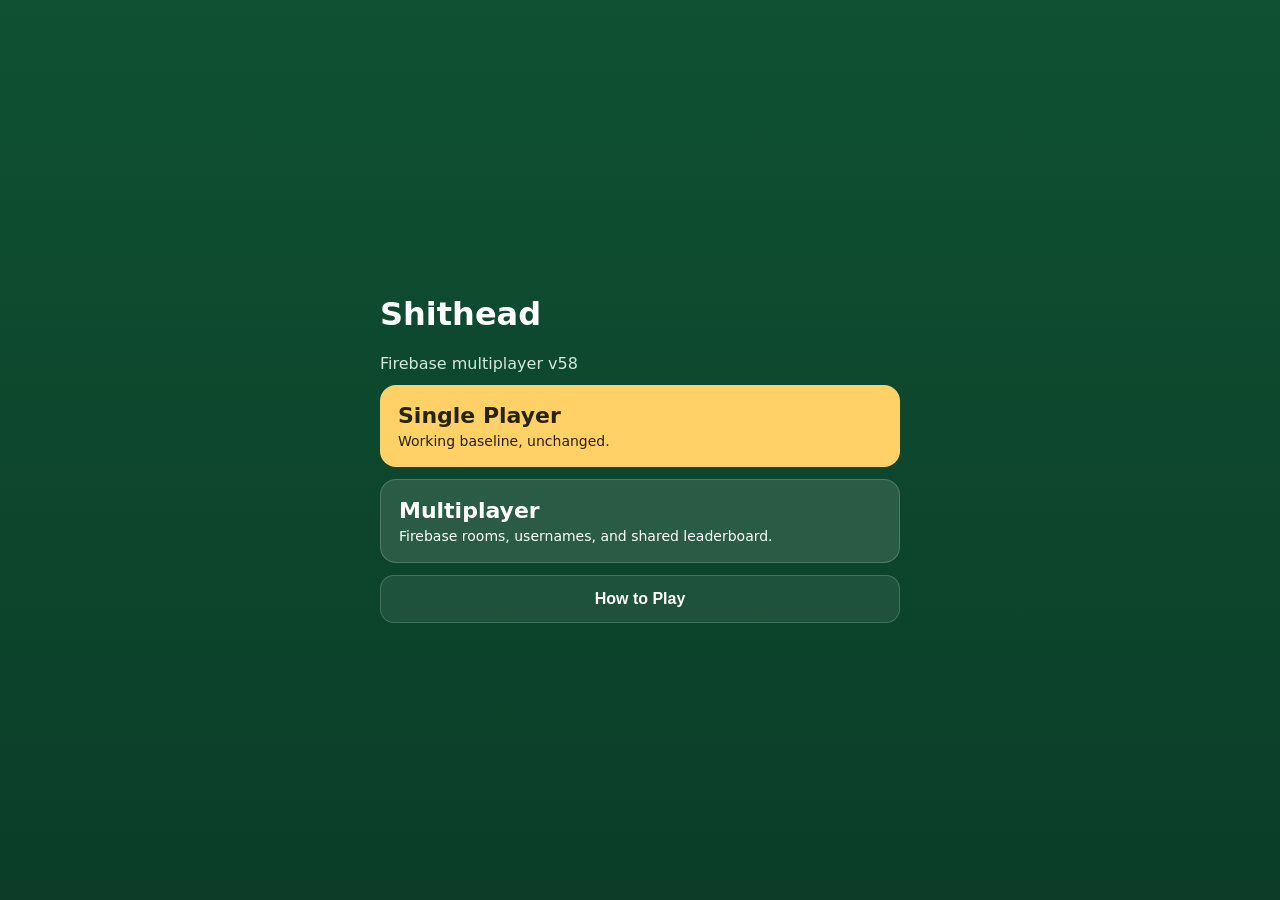
<file: index.html>
<!doctype html>
<html lang="en">
<head>
<meta charset="utf-8"><meta name="viewport" content="width=device-width, initial-scale=1, viewport-fit=cover">
<title>Shithead</title>
<style>
body{margin:0;min-height:100vh;display:flex;align-items:center;justify-content:center;background:linear-gradient(#0f5132,#0b3d28);color:white;font-family:system-ui,-apple-system,Segoe UI,Roboto,sans-serif;padding:20px}
.wrap{width:min(92vw,520px)}a{display:block;text-decoration:none;padding:18px;border-radius:16px;margin:12px 0;font-weight:800;font-size:22px}.single{background:#ffd166;color:#29220d}.multi{background:rgba(255,255,255,.12);color:white;border:1px solid rgba(255,255,255,.18)}p{font-size:14px;font-weight:400;margin:5px 0 0}

/* v52: iPhone notch / Dynamic Island / Home indicator safe areas */
html{
  background:#0f5132;
}
body{
  padding-top:env(safe-area-inset-top, 0px) !important;
  padding-bottom:env(safe-area-inset-bottom, 0px) !important;
  padding-left:env(safe-area-inset-left, 0px) !important;
  padding-right:env(safe-area-inset-right, 0px) !important;
  min-height:100dvh !important;
}
.wrap{
  padding-top:max(8px, env(safe-area-inset-top, 0px)) !important;
  padding-bottom:max(12px, env(safe-area-inset-bottom, 0px)) !important;
}
@media(max-width:650px){
  .wrap{
    padding-top:max(8px, env(safe-area-inset-top, 0px)) !important;
    padding-bottom:max(12px, env(safe-area-inset-bottom, 0px)) !important;
    padding-left:max(6px, env(safe-area-inset-left, 0px)) !important;
    padding-right:max(6px, env(safe-area-inset-right, 0px)) !important;
  }
}
/* Keep temporary overlays below the Dynamic Island too */
.chatToast{
  top:max(14px, calc(env(safe-area-inset-top, 0px) + 8px)) !important;
}
.blindReveal{
  padding-top:env(safe-area-inset-top, 0px) !important;
  padding-bottom:env(safe-area-inset-bottom, 0px) !important;
}
.modalBack{
  padding-top:max(22px, calc(env(safe-area-inset-top, 0px) + 12px)) !important;
  padding-bottom:max(22px, calc(env(safe-area-inset-bottom, 0px) + 12px)) !important;
}


.helpBtn{
  display:block;
  width:100%;
  border:1px solid rgba(255,255,255,.18);
  background:rgba(255,255,255,.08);
  color:#fff;
  padding:14px;
  border-radius:14px;
  font-weight:900;
  font-size:16px;
  cursor:pointer;
  margin-top:12px;
}
.modalBack{
  position:fixed;
  inset:0;
  background:rgba(0,0,0,.72);
  display:none;
  align-items:flex-start;
  justify-content:center;
  padding:22px 12px;
  overflow:auto;
  z-index:10000;
}
.modalBack.open{display:flex}
.modal{
  width:100%;
  max-width:640px;
  background:#123f2d;
  border:1px solid rgba(255,255,255,.18);
  border-radius:16px;
  padding:16px;
  color:#fff;
}
.modal h2{margin-top:0}
.modal p,.modal li{line-height:1.45}
.modal .closeBtn{
  float:right;
  border:0;
  border-radius:9px;
  padding:8px 10px;
  font-weight:900;
  cursor:pointer;
}

/* v58 home polish */
@media(max-width:650px){
  body{background:linear-gradient(180deg,#07512f,#043d25)}
  .shell{
    padding-top:calc(env(safe-area-inset-top,0px) + 16px);
    padding-left:14px;
    padding-right:14px;
    padding-bottom:calc(env(safe-area-inset-bottom,0px) + 24px);
  }
  .brand{font-size:42px;letter-spacing:-1.6px;margin-top:8px}
  .subtitle{max-width:310px;line-height:1.35}
  .modeGrid{gap:10px}
  .modeCard{border-radius:18px;padding:17px 16px}
  .howCard{border-radius:18px}
}

</style>
<link rel="manifest" href="manifest.webmanifest?v=29">
<link rel="icon" type="image/png" href="favicon.png?v=29">
<link rel="apple-touch-icon" sizes="180x180" href="apple-touch-icon.png?v=29">
<meta name="apple-mobile-web-app-capable" content="yes">
<meta name="apple-mobile-web-app-status-bar-style" content="black-translucent">
<meta name="apple-mobile-web-app-title" content="Shithead">
</head>
<body><div class="wrap"><h1>Shithead</h1><div style="color:#d7e6de">Firebase multiplayer v58</div>
<a class="single" href="single.html?v=58">Single Player<p>Working baseline, unchanged.</p></a>
<a class="multi" href="multiplayer.html?v=58">Multiplayer<p>Firebase rooms, usernames, and shared leaderboard.</p></a>
<button id="mainHelpBtn" class="helpBtn" type="button">How to Play</button>
</div>
<div id="mainHelpModal" class="modalBack">
  <div class="modal">
    <button id="mainHelpClose" class="closeBtn" type="button">Close</button>
    <h2>How to Play Shithead</h2>
    <p>Each player starts with <strong>3 face-down cards, 3 face-up cards, and 3 cards in hand</strong>. Before the game begins, you may swap cards between your hand and your face-up cards so you can save useful cards for later.</p>

    <h3>The goal</h3>
    <p>Get rid of every card you have. Players leave the game as they finish, and play continues until only one person is left. <strong>Try not to be the Shithead: the last player still holding cards.</strong></p>

    <h3>Basic play</h3>
    <p>On a normal turn, you build upward: play a card that is <strong>the same rank as or higher than</strong> the effective card on top of the pile. For example, on a 6 you may normally play a 6, 7, 8, 9, 10, J, Q, K, or A. You may play multiple cards of the same rank together. If you have no legal play, you must pick up the pile.</p>

    <h3>Card rules</h3>
    <ul>
      <li><strong>3, 5, 6, 9, J, Q, K, A:</strong> normal cards. They follow the usual same-rank-or-higher rule.</li>
      <li><strong>2:</strong> resets the pile. It can be played as a magic card and the next player may start again from any rank.</li>
      <li><strong>4:</strong> transparent. Ignore the 4 when deciding what must be played next; the card underneath it still controls play. If a 4 is played on a special card, it repeats that underlying effect.</li>
      <li><strong>7:</strong> changes the direction of the count for the next play: the next player must play <strong>7 or lower</strong> instead of counting upward. A 10 cannot be played on a 7.</li>
      <li><strong>8:</strong> skips the next player. Playing multiple 8s skips one player for each 8.</li>
      <li><strong>10:</strong> clears the entire pile. The player who clears it gets another turn.</li>
      <li><strong>Joker:</strong> reverses the direction of play. Like a 4, it is transparent when determining the numerical requirement for the next card.</li>
    </ul>

    <h3>Four of a kind</h3>
    <p>If four cards of the same rank appear consecutively in the pile, the pile is cleared and the player who completes the four-of-a-kind plays again. Transparent 4s do not break a run of another rank.</p>

    <h3>Your cards</h3>
    <p>While cards remain in the draw pile, you draw back up to <strong>3 cards in your hand</strong> after your turn. Once the draw pile is empty, keep playing from your hand until it is gone. Then play your <strong>face-up cards</strong>. Once those are gone, you must <strong>blind-flip your face-down cards one at a time</strong>. If a blind-flipped card cannot legally be played, you pick up the pile.</p>

    <h3>Winning and losing</h3>
    <p>Getting rid of your final card takes you out of the game. Everyone else keeps playing. The game ends only when one player remains, and that player is the <strong>Shithead</strong>.</p>

    <h3>Walkthrough mode</h3>
    <p>Turn Walkthrough on if you want the game to highlight cards that are currently legal to play. It will never reveal your face-down cards.</p>
  </div>
</div>

<script>
window.addEventListener('DOMContentLoaded',()=>{
  const modal=document.getElementById('mainHelpModal');
  document.getElementById('mainHelpBtn')?.addEventListener('click',()=>modal?.classList.add('open'));
  document.getElementById('mainHelpClose')?.addEventListener('click',()=>modal?.classList.remove('open'));
  modal?.addEventListener('click',e=>{if(e.target===modal)modal.classList.remove('open')});
});
</script>

<script>
if ('serviceWorker' in navigator) {
  window.addEventListener('load', async () => {
    try {
      const reg = await navigator.serviceWorker.register('./service-worker.js?v=58');
      reg.update();
    } catch (e) {
      console.warn('Service worker update failed', e);
    }
  });
}
</script>

</body></html>
</file>
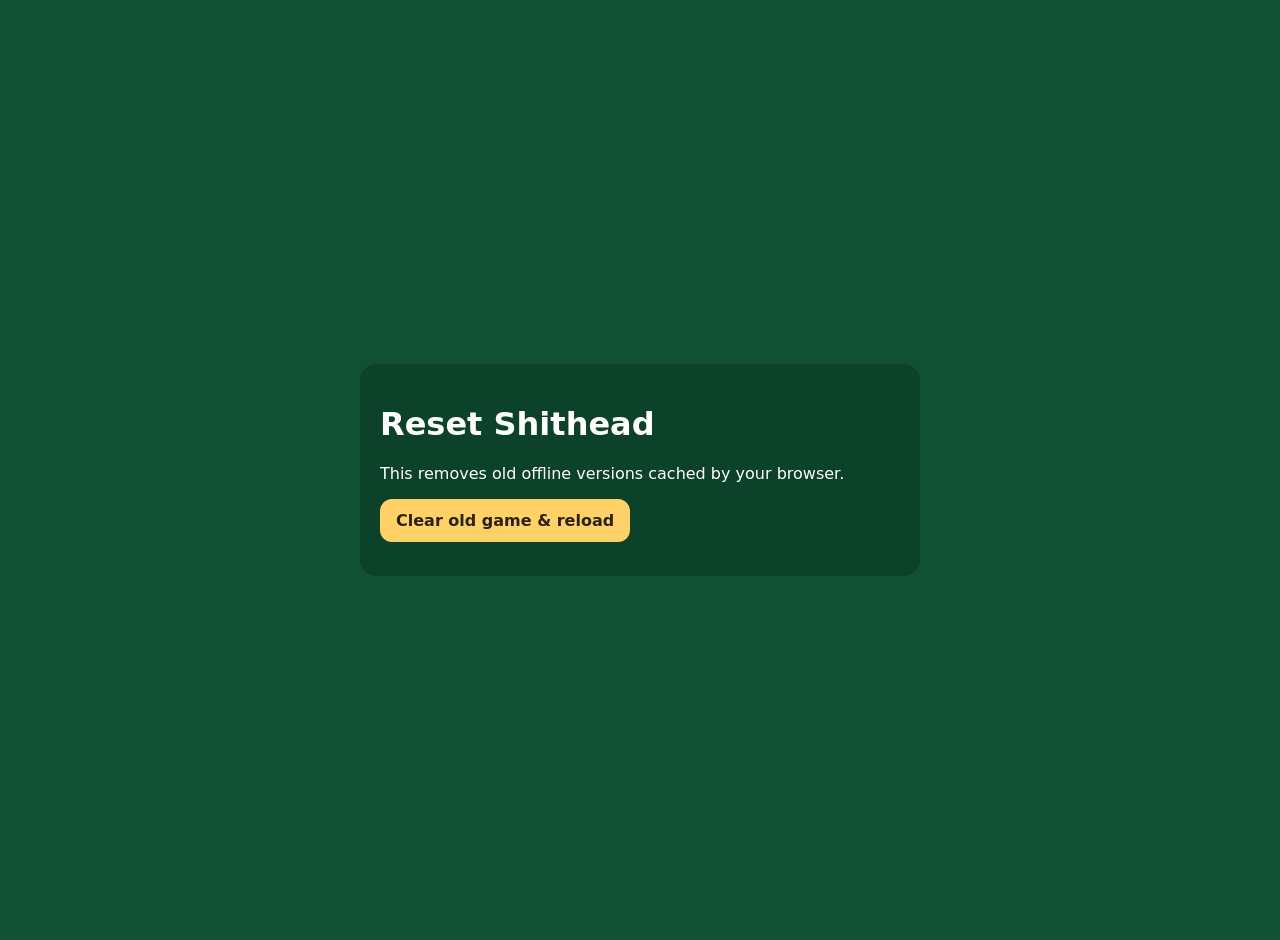
<file: reset.html>
<!doctype html>
<html lang="en">
<head>
<meta charset="utf-8">
<meta name="viewport" content="width=device-width, initial-scale=1">
<title>Reset Shithead</title>
<style>
body{font-family:system-ui,-apple-system,Segoe UI,Roboto,sans-serif;background:#0f5132;color:white;min-height:100vh;display:flex;align-items:center;justify-content:center;margin:0;padding:20px}
.box{max-width:520px;width:100%;background:rgba(0,0,0,.18);padding:20px;border-radius:16px}
button{font:inherit;font-weight:800;border:0;border-radius:12px;padding:12px 16px;background:#ffd166;color:#29220d}
#status{margin-top:14px;color:#d7e6de}
</style>
</head>
<body>
<div class="box">
<h1>Reset Shithead</h1>
<p>This removes old offline versions cached by your browser.</p>
<button id="resetBtn">Clear old game & reload</button>
<div id="status"></div>
</div>
<script>
document.getElementById('resetBtn').addEventListener('click', async () => {
  const status=document.getElementById('status');
  status.textContent='Clearing old service workers and caches…';
  try{
    if('serviceWorker' in navigator){
      const regs=await navigator.serviceWorker.getRegistrations();
      await Promise.all(regs.map(r=>r.unregister()));
    }
    if('caches' in window){
      const keys=await caches.keys();
      await Promise.all(keys.map(k=>caches.delete(k)));
    }
    status.textContent='Cleared. Reloading clean game…';
    setTimeout(()=>location.href='./single.html?clean=21&ts='+Date.now(),500);
  }catch(e){
    status.textContent='Reset error: '+e.message;
  }
});
</script>
</body>
</html>
</file>
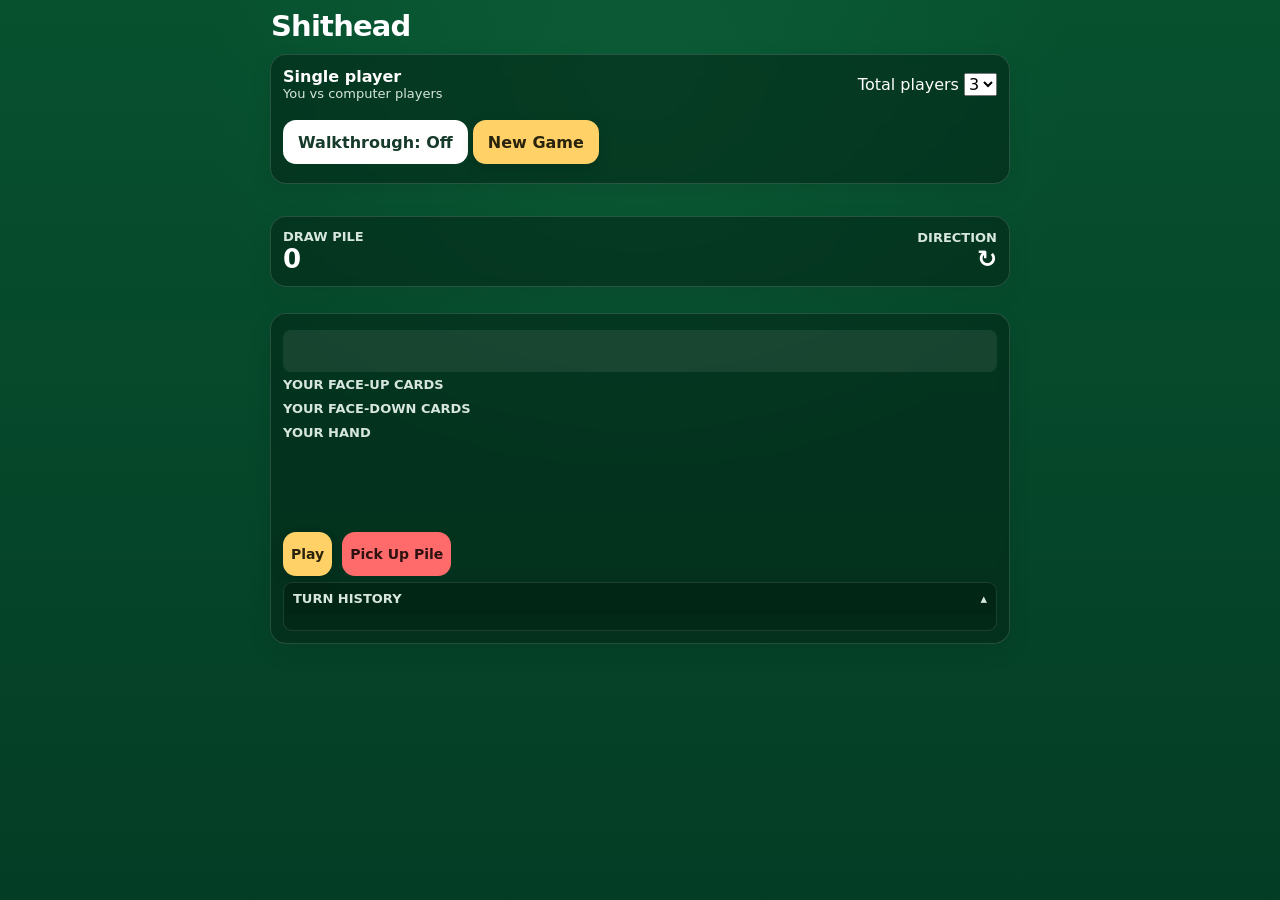
<file: single.html>
<!doctype html>
<html lang="en">
<head>
<meta charset="utf-8" />
<meta name="viewport" content="width=device-width, initial-scale=1, viewport-fit=cover" />
<title>Shithead</title>
<style>
:root{--bg:#0f5132;--panel:#0b3d28;--card:#fff;--ink:#111;--muted:#d7e6de;--accent:#ffd166;--danger:#ff6b6b}
*{box-sizing:border-box}
body{margin:0;font-family:system-ui,-apple-system,Segoe UI,Roboto,Helvetica,Arial,sans-serif;background:linear-gradient(#0f5132,#0b3d28);color:white;min-height:100vh}
button,select{font:inherit}.wrap{max-width:720px;margin:0 auto;padding:14px 12px 28px}
h1{margin:2px 0 8px;font-size:28px}.panel{background:rgba(0,0,0,.18);border:1px solid rgba(255,255,255,.12);border-radius:16px;padding:12px;margin:10px 0}
.row{display:flex;gap:10px;align-items:center;flex-wrap:wrap}.between{justify-content:space-between}.small{font-size:13px;color:var(--muted)}
.status{min-height:42px;font-weight:700}.players{display:grid;grid-template-columns:1fr 1fr;gap:8px}.player{background:rgba(255,255,255,.08);border-radius:12px;padding:8px}
.active{outline:2px solid var(--accent)}.finished{opacity:.5}.cards{display:flex;gap:6px;flex-wrap:wrap;align-items:flex-end}
.card{width:56px;height:78px;background:var(--card);color:var(--ink);border-radius:8px;border:2px solid #ddd;display:flex;flex-direction:column;justify-content:space-between;padding:5px;font-weight:800;box-shadow:0 2px 5px rgba(0,0,0,.25);user-select:none}
.card.red{color:#c62828}.card.back{background:repeating-linear-gradient(45deg,#1d3557,#1d3557 6px,#457b9d 6px,#457b9d 12px);border-color:#d8e2ef;color:transparent}
.card.selectable{cursor:pointer}.card.selected{transform:translateY(-9px);outline:3px solid var(--accent)}.rank{font-size:20px;line-height:1}.suit{font-size:22px;align-self:flex-end}
.pileCard{width:72px;height:100px}.center{display:flex;justify-content:center;align-items:center;text-align:center}.pileArea{display:grid;grid-template-columns:1fr auto 1fr;align-items:center;gap:12px}
.btn{border:0;border-radius:12px;padding:12px 14px;font-weight:800;background:white;color:#173b2a;cursor:pointer}.btn.primary{background:var(--accent);color:#29220d}.btn.danger{background:var(--danger);color:#2e1111}.btn:disabled{opacity:.4;cursor:not-allowed}
.setupGrid{display:grid;grid-template-columns:1fr;gap:10px}.faceSection{display:grid;grid-template-columns:1fr;gap:6px}.label{font-size:13px;font-weight:700;color:var(--muted)}.hidden{display:none!important}.toast{font-size:14px;color:#fff2c2}
@media(min-width:520px){.players{grid-template-columns:repeat(3,1fr)}.card{width:62px;height:86px}}

.card.joker{
  background:linear-gradient(145deg,#fff8d8,#ffffff);
  color:#6a1b9a;
  border:3px solid #ffd166;
  box-shadow:inset 0 0 0 2px #6a1b9a,0 2px 6px rgba(0,0,0,.25);
}
.card.joker .rank{
  font-size:14px;
  line-height:1;
  font-weight:1000;
  letter-spacing:-.5px;
}
.card.joker .suit{
  font-size:27px;
  line-height:1;
  align-self:center;
}
@media(max-width:650px){
  #opponents .card.joker{border-width:2px}
  #opponents .card.joker .rank{font-size:7px}
  #opponents .card.joker .suit{font-size:11px}
}

/* v37 compact single-player layout */
#opponents{
  display:flex !important;
  flex-direction:column;
  gap:3px !important;
}
#opponents .player{
  display:grid !important;
  grid-template-columns:minmax(78px,1fr) auto auto minmax(74px,auto);
  align-items:center;
  gap:5px;
  padding:4px 6px !important;
  min-height:36px;
}
#opponents .cards{gap:1px !important;flex-wrap:nowrap !important;justify-content:flex-end}
#opponents .card{width:19px !important;height:27px !important;padding:1px !important;border-width:1px !important}
#opponents .rank,#opponents .suit{font-size:8px !important}
#yourFace,#yourDown{gap:3px !important;flex-wrap:nowrap !important;margin:3px 0 6px !important}
#yourFace .card,#yourDown .card{width:31px !important;height:43px !important;padding:2px !important}
#yourFace .rank,#yourDown .rank{font-size:10px !important}
#yourFace .suit,#yourDown .suit{font-size:11px !important}
#yourHand{
  margin:4px 0 8px !important;
  padding:5px 8px 8px 2px !important;
  display:flex !important;
  flex-wrap:nowrap !important;
  overflow-x:auto !important;
  min-height:80px;
  align-items:flex-end;
}
#yourHand .card{
  width:52px !important;
  height:72px !important;
  flex:0 0 auto !important;
  margin-left:-18px !important;
  position:relative;
}
#yourHand .card:first-child{margin-left:0 !important}
#yourHand .card.selected{transform:translateY(-7px);z-index:30}
#yourHand .rank{font-size:15px !important}
#yourHand .suit{font-size:17px !important}
@media(max-width:650px){
  .wrap{padding:6px !important}
  h1{font-size:19px;margin:2px 0 4px}
  .panel{padding:7px !important;margin:5px 0 !important}
}

.difficultyBox{margin:8px 0}
.difficultyChoices{display:grid;grid-template-columns:repeat(3,1fr);gap:6px;margin-top:5px}
.diffBtn{border:1px solid rgba(255,255,255,.18);background:rgba(255,255,255,.08);color:#fff;border-radius:9px;padding:8px 5px;font-weight:900;cursor:pointer}
.diffBtn.active{background:#ffd166;color:#29220d;border-color:#ffd166}
.diffHelp{font-size:10px;color:var(--muted);margin-top:5px;line-height:1.3}

/* v39: single-player board matches multiplayer visual hierarchy */
#game{
  display:flex !important;
  flex-direction:column !important;
  gap:6px !important;
}
#opponents{
  order:1;
  display:flex !important;
  flex-direction:column !important;
  gap:3px !important;
}
#opponents .player{
  display:grid !important;
  grid-template-columns:minmax(78px,1fr) auto auto minmax(74px,auto) !important;
  align-items:center !important;
  gap:5px !important;
  padding:4px 6px !important;
  min-height:36px !important;
  border-radius:8px !important;
}
#opponents .player.active{
  border-color:#ffd166 !important;
  background:rgba(255,209,102,.12) !important;
}
#opponents .name{font-size:12px !important;font-weight:900 !important}
#opponents .small{font-size:9px !important}
#opponents .cards{
  gap:1px !important;
  flex-wrap:nowrap !important;
  justify-content:flex-end !important;
}
#opponents .card{
  width:19px !important;height:27px !important;
  min-width:19px !important;
  padding:1px !important;border-width:1px !important;
}
#opponents .rank,#opponents .suit{font-size:8px !important}

.pile{
  order:2 !important;
  padding:6px 9px !important;
  min-height:72px !important;
  border-radius:10px !important;
}
#topCard .card{
  width:46px !important;height:64px !important;
  min-width:46px !important;padding:3px !important;
}
#topCard .rank{font-size:15px !important}
#topCard .suit{font-size:16px !important}

#status{
  padding:6px 8px !important;
  background:rgba(255,255,255,.08) !important;
  border-radius:8px !important;
  font-size:12px !important;
  margin:0 0 5px !important;
}

#yourFace,#yourDown{
  display:flex !important;
  gap:3px !important;
  flex-wrap:nowrap !important;
  margin:3px 0 6px !important;
}
#yourFace .card,#yourDown .card{
  width:31px !important;height:43px !important;
  min-width:31px !important;
  padding:2px !important;border-radius:5px !important;
}
#yourFace .rank,#yourDown .rank{font-size:10px !important}
#yourFace .suit,#yourDown .suit{font-size:11px !important}

#yourHand{
  display:flex !important;
  flex-wrap:nowrap !important;
  overflow-x:auto !important;
  overflow-y:visible !important;
  align-items:flex-end !important;
  min-height:80px !important;
  margin:4px 0 8px !important;
  padding:5px 8px 8px 2px !important;
}
#yourHand .card{
  width:52px !important;height:72px !important;
  min-width:52px !important;
  flex:0 0 auto !important;
  margin-left:-18px !important;
  position:relative !important;
  z-index:1;
}
#yourHand .card:first-child{margin-left:0 !important}
#yourHand .card.selected{transform:translateY(-7px) !important;z-index:30 !important}
#yourHand .rank{font-size:15px !important}
#yourHand .suit{font-size:17px !important}

#playBtn,#pickupBtn{
  padding:9px 8px !important;
  font-size:14px !important;
}
@media(max-width:650px){
  .wrap{padding:6px !important}
  h1{font-size:19px !important;margin:2px 0 4px !important}
  .panel{padding:7px !important;margin:5px 0 !important}
}


.card.playableHint{
  outline:3px solid #7CFC98 !important;
  box-shadow:0 0 0 2px rgba(124,252,152,.25),0 2px 6px rgba(0,0,0,.2) !important;
}
.walkHintText{font-size:10px;color:#dfffe7;margin-top:4px}

/* v41 Joker: recognizable playing-card face */
.card.joker{
  background:#fff !important;
  color:#6a1b9a !important;
  border:2px solid #6a1b9a !important;
  position:relative;
  overflow:hidden;
}
.card.joker .rank{
  font-size:10px !important;
  font-weight:1000 !important;
  letter-spacing:-.4px;
  align-self:flex-start;
}
.card.joker .suit{
  font-size:0 !important;
  align-self:center !important;
}
.card.joker .suit::after{
  content:'🤡';
  font-size:28px;
  line-height:1;
  display:block;
  filter:saturate(1.15);
}
#yourHand .card.joker .rank{font-size:10px !important}
#yourHand .card.joker .suit::after{font-size:31px}
#yourFace .card.joker .rank,
#yourDown .card.joker .rank{font-size:7px !important}
#yourFace .card.joker .suit::after,
#yourDown .card.joker .suit::after{font-size:17px}
#opponents .card.joker .rank{font-size:5px !important}
#opponents .card.joker .suit::after{font-size:10px}
#topCard .card.joker .rank{font-size:9px !important}
#topCard .card.joker .suit::after{font-size:28px}


.walkStatus{font-size:10px;color:#dfffe7;margin-top:4px}
.historyBox{margin-top:6px;background:rgba(0,0,0,.14);border:1px solid rgba(255,255,255,.10);border-radius:9px;overflow:hidden}
.historyBox > .small:first-child{padding:8px 9px;margin:0!important;background:rgba(0,0,0,.10)}
.historyList{display:none;max-height:130px;overflow:auto;flex-direction:column;gap:4px;padding:8px}
.historyBox.open .historyList{display:flex}
.historyItem{font-size:12px;line-height:1.35;color:#eef6f1}
.historyBox > .small:first-child::after{content:'▾';float:right}
.historyBox.open > .small:first-child::after{content:'▴'}

/* v53: slightly larger opponent cards */
#opponents .card{
  width:25px !important;
  height:35px !important;
  min-width:25px !important;
  padding:2px !important;
  border-radius:4px !important;
}
#opponents .rank{font-size:9px !important}
#opponents .suit{font-size:10px !important}
#opponents .cards{gap:2px !important}

/* v53 Joker: black/white reverse card */
.card.joker{
  background:#fff !important;
  color:#111 !important;
  border:2px solid #111 !important;
  box-shadow:0 2px 5px rgba(0,0,0,.22) !important;
}
.card.joker .rank{
  color:#111 !important;
  font-weight:1000 !important;
  letter-spacing:-.35px !important;
}
.card.joker .suit{
  font-size:0 !important;
  color:#111 !important;
  align-self:center !important;
}
.card.joker .suit::after{
  content:'⇄' !important;
  color:#111 !important;
  font-family:Arial,Helvetica,sans-serif !important;
  font-weight:900 !important;
  font-size:29px !important;
  line-height:1 !important;
  display:block !important;
  transform:rotate(-18deg);
}
#yourHand .card.joker .rank{font-size:10px !important}
#yourHand .card.joker .suit::after{font-size:32px !important}
#yourFace .card.joker .rank{font-size:7px !important}
#yourFace .card.joker .suit::after{font-size:18px !important}
#opponents .card.joker .rank{font-size:6px !important}
#opponents .card.joker .suit::after{font-size:14px !important}
#topCard .card.joker .rank{font-size:9px !important}
#topCard .card.joker .suit::after{font-size:30px !important}


/* v53: identical opponent strip layout in single + multiplayer */
#opponents{
  width:100% !important;
  display:flex !important;
  flex-direction:column !important;
  gap:4px !important;
}
#opponents .player{
  width:100% !important;
  display:grid !important;
  grid-template-columns: minmax(88px,1fr) 58px 88px 118px !important;
  align-items:center !important;
  gap:6px !important;
  min-height:48px !important;
  padding:5px 7px !important;
  border-radius:9px !important;
}
#opponents .name{
  font-size:13px !important;
  font-weight:900 !important;
  white-space:nowrap !important;
  overflow:hidden !important;
  text-overflow:ellipsis !important;
}
#opponents .count{
  font-size:11px !important;
  font-weight:900 !important;
  text-align:center !important;
  white-space:nowrap !important;
}
#opponents .small{
  font-size:10px !important;
  text-align:center !important;
  white-space:nowrap !important;
}
#opponents .cards{
  width:118px !important;
  min-width:118px !important;
  display:flex !important;
  justify-content:flex-end !important;
  align-items:center !important;
  gap:3px !important;
  flex-wrap:nowrap !important;
}
#opponents .card{
  width:32px !important;
  height:44px !important;
  min-width:32px !important;
  padding:2px !important;
  border-width:1px !important;
  border-radius:5px !important;
  margin:0 !important;
}
#opponents .rank{font-size:11px !important}
#opponents .suit{font-size:12px !important}
#opponents .card.joker .rank{font-size:7px !important}
#opponents .card.joker .suit::after{font-size:18px !important}

@media(max-width:430px){
  #opponents .player{
    grid-template-columns:minmax(72px,1fr) 50px 72px 105px !important;
    gap:4px !important;
  }
  #opponents .cards{
    width:105px !important;
    min-width:105px !important;
    gap:2px !important;
  }
  #opponents .card{
    width:29px !important;
    height:40px !important;
    min-width:29px !important;
  }
  #opponents .rank{font-size:10px !important}
  #opponents .suit{font-size:11px !important}
}


/* v53 unified single/multiplayer game board */
.gameShell{
  display:flex;
  flex-direction:column;
  gap:6px;
}
.boardTop{
  display:grid;
  grid-template-columns:1fr auto 1fr;
  align-items:center;
  gap:8px;
  background:rgba(0,0,0,.16);
  border:1px solid rgba(255,255,255,.12);
  border-radius:10px;
  padding:6px 9px;
}
.boardStatLabel{font-size:9px;color:var(--muted);font-weight:800;letter-spacing:.06em}
.boardStatBig{font-size:20px;font-weight:900}
.boardRight{text-align:right}
.boardRight .boardStatBig{color:var(--accent)}
.yourArea{
  background:rgba(0,0,0,.16);
  border:1px solid rgba(255,255,255,.12);
  border-radius:10px;
  padding:6px;
}
.yourTableGrid{
  display:grid;
  grid-template-columns:1fr 1fr;
  gap:5px;
}
.yourZone{
  background:rgba(255,255,255,.04);
  border-radius:7px;
  padding:4px;
}
.zoneHdr{
  font-size:9px;
  font-weight:900;
  color:var(--muted);
  letter-spacing:.05em;
  margin-bottom:3px;
}
.blindReveal{
  position:fixed;
  inset:0;
  z-index:9998;
  display:none;
  align-items:center;
  justify-content:center;
  pointer-events:none;
  background:rgba(0,0,0,.28);
}
.blindReveal.show{display:flex}
.blindRevealCard{
  background:#123f2d;
  border:2px solid #ffd166;
  border-radius:16px;
  padding:16px 20px;
  text-align:center;
  box-shadow:0 10px 30px rgba(0,0,0,.35);
}
.blindRevealTitle{
  font-size:13px;
  font-weight:1000;
  margin-bottom:10px;
  letter-spacing:.04em;
}
.blindReveal .card{
  margin:0 auto;
  width:72px !important;
  height:100px !important;
}
.blindReveal .rank{font-size:21px !important}
.blindReveal .suit{font-size:24px !important}


.difficultyBox{
  display:block !important;
  margin:8px 0 !important;
  padding:8px !important;
  background:rgba(0,0,0,.12);
  border:1px solid rgba(255,255,255,.12);
  border-radius:10px;
}
.difficultyChoices{
  display:grid !important;
  grid-template-columns:repeat(3,1fr) !important;
  gap:6px !important;
  margin-top:6px !important;
}
.diffBtn{
  display:block !important;
  border:1px solid rgba(255,255,255,.25) !important;
  background:rgba(255,255,255,.08) !important;
  color:#fff !important;
  border-radius:9px !important;
  padding:9px 5px !important;
  font-weight:900 !important;
  cursor:pointer !important;
}
.diffBtn.active{
  background:#ffd166 !important;
  color:#29220d !important;
  border-color:#ffd166 !important;
  box-shadow:0 0 0 2px rgba(255,209,102,.22) !important;
}

/* v53: single-player opponents fixed at top, matching multiplayer */
#game{
  display:flex !important;
  flex-direction:column !important;
}
#opponents{
  order:-100 !important;
  margin-top:0 !important;
  margin-bottom:6px !important;
}
#opponents .player{
  position:relative !important;
}
/* keep Computer 1 and Computer 2 stacked in stable seat order */
#opponents .player:nth-child(1){order:1 !important}
#opponents .player:nth-child(2){order:2 !important}


/* v53: iPhone notch / Dynamic Island / Home indicator safe areas */
html{
  background:#0f5132;
}
body{
  padding-top:env(safe-area-inset-top, 0px) !important;
  padding-bottom:env(safe-area-inset-bottom, 0px) !important;
  padding-left:env(safe-area-inset-left, 0px) !important;
  padding-right:env(safe-area-inset-right, 0px) !important;
  min-height:100dvh !important;
}
.wrap{
  padding-top:max(8px, env(safe-area-inset-top, 0px)) !important;
  padding-bottom:max(12px, env(safe-area-inset-bottom, 0px)) !important;
}
@media(max-width:650px){
  .wrap{
    padding-top:max(8px, env(safe-area-inset-top, 0px)) !important;
    padding-bottom:max(12px, env(safe-area-inset-bottom, 0px)) !important;
    padding-left:max(6px, env(safe-area-inset-left, 0px)) !important;
    padding-right:max(6px, env(safe-area-inset-right, 0px)) !important;
  }
}
/* Keep temporary overlays below the Dynamic Island too */
.chatToast{
  top:max(14px, calc(env(safe-area-inset-top, 0px) + 8px)) !important;
}
.blindReveal{
  padding-top:env(safe-area-inset-top, 0px) !important;
  padding-bottom:env(safe-area-inset-bottom, 0px) !important;
}
.modalBack{
  padding-top:max(22px, calc(env(safe-area-inset-top, 0px) + 12px)) !important;
  padding-bottom:max(22px, calc(env(safe-area-inset-bottom, 0px) + 12px)) !important;
}


.homeTitle{color:inherit;text-decoration:none;cursor:pointer;-webkit-tap-highlight-color:transparent}
.homeTitle:visited{color:inherit}
.homeTitle:active{opacity:.75}

/* v58 iPhone-first table UI */
:root{
  --table:#07512f;
  --table-deep:#043d25;
  --glass:rgba(2,34,21,.52);
  --glass-strong:rgba(2,28,17,.72);
  --line:rgba(255,255,255,.14);
}
html{background:var(--table-deep)}
body{
  background:
    radial-gradient(circle at 50% 10%,rgba(28,129,79,.24),transparent 42%),
    linear-gradient(180deg,var(--table),var(--table-deep));
  min-height:100dvh;
}
.wrap{
  width:100%;
  max-width:760px;
  padding:
    calc(env(safe-area-inset-top,0px) + 10px)
    10px
    calc(env(safe-area-inset-bottom,0px) + 18px);
}
h1{
  margin:0 0 10px;
  font-size:29px;
  line-height:1.05;
  letter-spacing:-.8px;
}
.homeTitle{display:inline-block;padding:3px 1px}
.panel{
  background:var(--glass);
  border:1px solid var(--line);
  box-shadow:0 8px 24px rgba(0,0,0,.08);
  backdrop-filter:blur(5px);
  -webkit-backdrop-filter:blur(5px);
}
.btn{
  min-height:44px;
  border-radius:13px;
  padding:11px 15px;
}
.btn.primary{box-shadow:0 5px 14px rgba(0,0,0,.14)}
.card{
  border:1.5px solid #d8d8d8;
  border-radius:10px;
  box-shadow:0 3px 8px rgba(0,0,0,.28);
}
.card.selected{
  transform:translateY(-8px);
  outline:3px solid var(--accent);
  outline-offset:1px;
}
.card.joker{
  background:#fff !important;
  color:#111 !important;
  border:2px solid #111 !important;
  box-shadow:0 3px 8px rgba(0,0,0,.28) !important;
  padding:5px !important;
}
.card.joker .rank{
  width:100%;
  color:#111 !important;
  font-size:12px !important;
  line-height:1 !important;
  font-weight:1000 !important;
  letter-spacing:-.3px !important;
  text-align:left;
}
.card.joker .suit{display:none !important}
.card.joker .reverseMark{
  display:flex;
  flex:1;
  width:100%;
  align-items:center;
  justify-content:center;
  color:#111;
  font-size:31px;
  line-height:1;
  font-family:Arial,Helvetica,sans-serif;
  font-weight:900;
}

/* Mobile game table */
@media(max-width:650px){
  body{overflow-x:hidden}
  .wrap{padding-left:9px;padding-right:9px}
  h1{font-size:28px;margin-bottom:8px}

  #game{
    display:flex;
    flex-direction:column;
    gap:8px;
  }

  /* Opponents become one compact rail instead of stacked full-width boxes. */
  #opponents.players{
    display:flex !important;
    flex-direction:row !important;
    gap:6px !important;
    overflow-x:auto;
    overscroll-behavior-x:contain;
    scroll-snap-type:x proximity;
    padding:1px 1px 4px;
    margin:0;
    scrollbar-width:none;
  }
  #opponents.players::-webkit-scrollbar{display:none}
  #opponents .player{
    display:block !important;
    flex:0 0 118px;
    min-width:118px;
    min-height:82px !important;
    padding:7px 7px 6px !important;
    border-radius:13px !important;
    background:rgba(255,255,255,.085);
    scroll-snap-align:start;
    overflow:hidden;
  }
  #opponents .player.active{
    outline:2px solid var(--accent);
    outline-offset:-1px;
    background:rgba(255,209,102,.09);
  }
  #opponents .player.finished{opacity:.52}
  #opponents .name,
  #opponents .player > div:first-child{
    font-size:12px !important;
    line-height:1.1;
    font-weight:900 !important;
    white-space:nowrap;
    overflow:hidden;
    text-overflow:ellipsis;
    margin-bottom:3px;
  }
  #opponents .small{
    font-size:9.5px !important;
    line-height:1.15;
    white-space:nowrap;
  }
  #opponents .cards{
    display:flex !important;
    flex-wrap:nowrap !important;
    gap:0 !important;
    justify-content:flex-start !important;
    margin-top:5px !important;
    min-height:43px;
    overflow:visible;
    padding-left:1px;
  }
  #opponents .card{
    width:31px !important;
    height:43px !important;
    min-width:31px;
    padding:2px !important;
    border-width:1px !important;
    border-radius:6px !important;
    margin-right:-9px;
    box-shadow:0 2px 4px rgba(0,0,0,.22);
  }
  #opponents .card:last-child{margin-right:0}
  #opponents .rank{
    font-size:10px !important;
    line-height:1 !important;
  }
  #opponents .suit{
    font-size:12px !important;
    line-height:1 !important;
  }
  #opponents .card.joker .rank{font-size:6.5px !important}
  #opponents .card.joker .reverseMark{font-size:16px !important}

  /* Central table */
  .pileArea,.pile{
    order:2;
    min-height:142px;
    display:grid !important;
    grid-template-columns:72px 1fr 72px !important;
    align-items:center;
    gap:6px !important;
    padding:10px 8px !important;
    margin:0 !important;
    border-radius:19px !important;
    background:rgba(0,0,0,.20);
  }
  .pileArea .center,.pile .center{
    display:flex;
    align-items:center;
    justify-content:center;
    flex-direction:column;
    min-width:0;
  }
  #topCard .card,
  #topCard .pileCard{
    width:72px !important;
    height:101px !important;
    border-radius:11px !important;
    padding:6px !important;
  }
  #topCard .rank{font-size:23px !important}
  #topCard .suit{font-size:28px !important}
  #topCard .card.joker .rank{font-size:12px !important}
  #topCard .card.joker .reverseMark{font-size:34px !important}
  #pileCount{margin-top:5px;font-size:11px !important}
  #drawCount{font-size:28px !important;line-height:1}
  #direction{font-size:22px !important}

  /* Player area feels like cards on the table, not a giant form. */
  #game > .panel:not(.pile):not(.pileArea){
    order:3;
    margin:0 !important;
    padding:10px !important;
    border-radius:18px !important;
  }
  #status{
    min-height:38px;
    display:flex;
    align-items:center;
    justify-content:center;
    text-align:center;
    margin:-1px 0 8px;
    padding:7px 9px;
    border-radius:11px;
    background:rgba(0,0,0,.18);
    font-size:13px;
    line-height:1.25;
  }

  #yourFace,#yourDown{
    flex-wrap:nowrap !important;
    min-height:54px;
    overflow-x:auto;
    scrollbar-width:none;
  }
  #yourFace::-webkit-scrollbar,#yourDown::-webkit-scrollbar{display:none}

  #yourFace .card,#yourDown .card{
    width:39px !important;
    height:55px !important;
    min-width:39px;
    padding:3px !important;
    border-radius:7px !important;
  }
  #yourFace .rank,#yourDown .rank{font-size:13px !important}
  #yourFace .suit,#yourDown .suit{font-size:15px !important}
  #yourFace .card.joker .rank{font-size:7px !important}
  #yourFace .card.joker .reverseMark{font-size:18px !important}

  /* Main hand overlaps like a real hand of cards and can scroll horizontally. */
  #yourHand{
    display:flex !important;
    flex-wrap:nowrap !important;
    overflow-x:auto !important;
    overflow-y:visible !important;
    scrollbar-width:none;
    padding:9px 5px 7px 2px;
    margin:1px 0 7px !important;
    min-height:94px;
    align-items:flex-end;
  }
  #yourHand::-webkit-scrollbar{display:none}
  #yourHand .card{
    width:60px !important;
    height:86px !important;
    min-width:60px;
    padding:5px !important;
    margin-right:-16px;
    flex:0 0 auto;
  }
  #yourHand .card:last-child{margin-right:0}
  #yourHand .rank{font-size:20px !important}
  #yourHand .suit{font-size:23px !important}
  #yourHand .card.joker .rank{font-size:10px !important}
  #yourHand .card.joker .reverseMark{font-size:28px !important}

  /* Action row */
  #playBtn,#pickupBtn{
    min-height:46px;
    padding:11px 14px;
    font-size:14px;
  }
  #playBtn{min-width:88px}
  #pickupBtn{min-width:116px}

  .label,
  #game .small{
    letter-spacing:.15px;
  }

  /* History/chat become compact drawers instead of dominating the table. */
  .historyBox,.chatBox{
    border-radius:13px !important;
    background:rgba(0,0,0,.16) !important;
    padding:9px !important;
    margin-top:7px !important;
  }
  .historyList{max-height:120px !important}
  .chatMessages{max-height:105px !important}
  .historyItem,.chatMessage{font-size:11px !important}

  #replayBox{
    border:1px solid rgba(255,209,102,.26) !important;
    background:rgba(255,209,102,.08) !important;
  }
}

</style>
<link rel="icon" type="image/png" href="favicon.png?v=29">
<link rel="apple-touch-icon" sizes="180x180" href="apple-touch-icon.png?v=29">
<meta name="apple-mobile-web-app-capable" content="yes">
<meta name="apple-mobile-web-app-status-bar-style" content="black-translucent">
<meta name="apple-mobile-web-app-title" content="Shithead">
<link rel="manifest" href="manifest.webmanifest?v=29">
</head>
<body>
<div id="blindReveal" class="blindReveal">
  <div class="blindRevealCard">
    <div id="blindRevealTitle" class="blindRevealTitle">BLIND FLIP</div>
    <div id="blindRevealCard"></div>
  </div>
</div>
<div class="wrap">
<h1><a href="./index.html" class="homeTitle" aria-label="Back to home">Shithead</a></h1>
<div id="start" class="panel">
  <div class="row between">
    <div><div style="font-weight:800">Single player</div><div class="small">You vs computer players</div></div>
    <label>Total players
      <select id="playerCount"><option>2</option><option selected>3</option><option>4</option><option>5</option><option>6</option></select>
    </label>
  </div>
  <div style="margin-top:12px"><button id="walkBtn" class="btn" type="button" style="margin:7px 0">Walkthrough: Off</button>
<button id="newGame" class="btn primary">New Game</button></div>
</div>

<div id="setup" class="panel hidden">
  <div style="font-weight:800;margin-bottom:4px">Choose your face-up cards</div>
  <div class="small">Tap one card in your hand, then one face-up card to swap them.</div>
  <div class="setupGrid" style="margin-top:12px">
    <div class="faceSection"><div class="label">YOUR FACE-UP CARDS</div><div id="setupFace" class="cards"></div></div>
    <div class="faceSection"><div class="label">YOUR HAND</div><div id="setupHand" class="cards"></div></div>
  </div>
  <div class="row" style="margin-top:12px"><button id="readyBtn" class="btn primary">Ready</button><span id="setupNote" class="toast"></span></div>
</div>

<div id="game" class="hidden">
  <div id="opponents" class="players"></div>
  <div class="panel pileArea">
    <div><div class="label">DRAW PILE</div><div id="drawCount" style="font-size:26px;font-weight:900">0</div></div>
    <div class="center"><div><div id="topCard"></div><div id="pileCount" class="small"></div></div></div>
    <div style="text-align:right"><div class="label">DIRECTION</div><div id="direction" style="font-size:24px;font-weight:900">↻</div></div>
  </div>
  <div class="panel">
    <div id="difficultyIndicator" class="small" style="margin-bottom:4px;font-weight:800"></div>
<div id="status" class="status"></div>
    <div class="label">YOUR FACE-UP CARDS</div><div id="yourFace" class="cards" style="margin:6px 0 12px"></div>
    <div class="label">YOUR FACE-DOWN CARDS</div><div id="yourDown" class="cards" style="margin:6px 0 12px"></div>
    <div class="label">YOUR HAND</div><div id="yourHand" class="cards" style="margin:6px 0 12px"></div>
    <div class="row"><button id="playBtn" class="btn primary">Play</button><button id="pickupBtn" class="btn danger">Pick Up Pile</button></div>
<div id="singleReplayWrap" class="hidden" style="margin-top:8px"><button id="singleReplayBtn" class="btn primary" type="button">Play Again</button><div class="small" style="margin-top:5px">Change the number of computers or difficulty before starting the next game.</div></div>
<div class="historyBox open">
  <div id="singleHistoryToggle" class="small" style="font-weight:800;cursor:pointer">TURN HISTORY</div>
  <div id="singleHistoryList" class="historyList"></div>
</div>

  </div>
</div>
</div>

<script>
const ranks=['2','3','4','5','6','7','8','9','10','J','Q','K','A'];
const suits=['♥','♦','♣','♠'];
const value={2:2,3:3,4:4,5:5,6:6,7:7,8:8,9:9,10:10,J:11,Q:12,K:13,A:14,JOKER:15};
let difficulty='medium';
let walkthroughOn=false;
let singleHistory=[];
let G=null, selectedSetup=null, selectedPlay=[];
const $=id=>document.getElementById(id);


function aiRankScore(card){
  const v=(typeof value!=='undefined'?value:(typeof val!=='undefined'?val:{}));
  const base=v[card.rank]??0;
  // Hard AI preserves flexible/powerful cards unless strategically useful.
  const specialPenalty={
    '2':18,'4':15,'7':7,'8':12,'10':20,'JOKER':22
  }[card.rank]||0;
  return base-specialPenalty;
}
function chooseByDifficulty(legalCards){
  if(!legalCards||!legalCards.length)return null;
  if(difficulty==='easy'){
    return legalCards[Math.floor(Math.random()*legalCards.length)];
  }
  if(difficulty==='hard'){
    const groups={};
    legalCards.forEach(c=>(groups[c.rank]??=[]).push(c));
    const ranked=Object.values(groups).sort((a,b)=>{
      // Prefer shedding multiples, then ordinary lower-value cards, while conserving magic cards.
      const multi=(b.length-a.length)*12;
      return multi + (aiRankScore(a[0])-aiRankScore(b[0]));
    });
    return ranked[0][0];
  }
  return null; // medium falls through to the game's existing chooser
}

function makeDeck(nPlayers){
  const decks=Math.ceil(nPlayers/3), d=[];
  for(let k=0;k<decks;k++){
    for(const s of suits) for(const r of ranks) d.push({rank:r,suit:s,id:`${k}-${s}-${r}-${Math.random()}`});
    d.push({rank:'JOKER',suit:'',id:`${k}-J1-${Math.random()}`},{rank:'JOKER',suit:'',id:`${k}-J2-${Math.random()}`});
  }
  for(let i=d.length-1;i>0;i--){const j=Math.floor(Math.random()*(i+1));[d[i],d[j]]=[d[j],d[i]]}
  return d;
}
function cardHTML(c,opts={}){
  const red=c.suit==='♥'||c.suit==='♦', txt=c.rank==='JOKER'?'🃏':c.rank;
  return `<div class="card ${red?'red':''} ${c.rank==='JOKER'&&!opts.back?'joker':''} ${opts.back?'back':''} ${opts.cls||''} ${opts.playableHint?'playableHint':''}" data-id="${c.id||''}"><span class="rank">${opts.back?'':(c.rank==='JOKER'?'JOKER':txt)}</span>${(!opts.back&&c.rank==='JOKER')?'<span class="reverseMark" aria-hidden="true">⇄</span>':''}<span class="suit">${opts.back?'':(c.rank==='JOKER'?'':c.suit)}</span></div>`;
}
function sortCards(cards){
  const suitOrder={'♥':0,'♦':1,'♣':2,'♠':3,'':4};
  return [...cards].sort((a,b)=>(value[a.rank]-value[b.rank]) || ((suitOrder[a.suit]??9)-(suitOrder[b.suit]??9)));
}
function sortPlayerCards(p){
  p.hand=sortCards(p.hand);
  p.face=sortCards(p.face);
}

function deal(n){
  const deck=makeDeck(n), players=[];
  for(let i=0;i<n;i++) players.push({name:i===0?'You':`Computer ${i}`,hand:[],face:[],down:[],finished:false});
  for(let r=0;r<3;r++) for(const p of players) p.down.push(deck.pop());
  for(let r=0;r<3;r++) for(const p of players) p.face.push(deck.pop());
  for(let r=0;r<3;r++) for(const p of players) p.hand.push(deck.pop());
  players.forEach(sortPlayerCards);
  G={players,draw:deck,pile:[],current:0,direction:1,phase:'setup',winnerOrder:[],message:'',mustLow:false};
  singleHistory=[];
  aiSetup(); renderSetup();
}
function scoreCard(c){
  if(c.rank==='2')return 100;if(c.rank==='10')return 98;if(c.rank==='JOKER')return 94;if(c.rank==='4')return 90;if(c.rank==='8')return 82;if(c.rank==='7')return 70;return value[c.rank];
}
function aiSetup(){
  for(let i=1;i<G.players.length;i++){const p=G.players[i], all=[...p.hand,...p.face].sort((a,b)=>scoreCard(b)-scoreCard(a));p.face=sortCards(all.slice(0,3));p.hand=sortCards(all.slice(3));}
}
function renderSetup(){
  $('start').classList.add('hidden');$('setup').classList.remove('hidden');
  $('setupFace').innerHTML=sortCards(G.players[0].face).map(c=>cardHTML(c,{cls:'selectable'})).join('');
  $('setupHand').innerHTML=sortCards(G.players[0].hand).map(c=>cardHTML(c,{cls:'selectable'})).join('');
  document.querySelectorAll('#setup .card').forEach(el=>el.onclick=()=>setupTap(el.dataset.id));
}
function setupTap(id){
  const p=G.players[0], inHand=p.hand.find(c=>c.id===id), zone=inHand?'hand':'face';
  if(!selectedSetup){selectedSetup={id,zone};$('setupNote').textContent='Now tap a card in the other row.';highlightSetup();return}
  if(zone===selectedSetup.zone){selectedSetup={id,zone};highlightSetup();return}
  const a=selectedSetup.zone==='hand'?p.hand:p.face,b=zone==='hand'?p.hand:p.face;
  const ai=a.findIndex(c=>c.id===selectedSetup.id),bi=b.findIndex(c=>c.id===id);[a[ai],b[bi]]=[b[bi],a[ai]];
  sortPlayerCards(p);
  selectedSetup=null;$('setupNote').textContent='';renderSetup();
}
function highlightSetup(){document.querySelectorAll('#setup .card').forEach(el=>el.classList.toggle('selected',el.dataset.id===selectedSetup?.id))}
function startGame(){
  G.phase='play';$('setup').classList.add('hidden');$('game').classList.remove('hidden');
  let red=[];G.players.forEach((p,i)=>p.hand.forEach(c=>{if(c.rank==='3'&&(c.suit==='♥'||c.suit==='♦'))red.push(i)}));
  if(red.length)G.current=red[Math.floor(Math.random()*red.length)];
  else{let best={v:99,i:0};G.players.forEach((p,i)=>p.hand.forEach(c=>{let v=value[c.rank]??15;if(v<best.v)best={v,i}}));G.current=best.i}
  G.message=`${G.players[G.current].name} goes first.`;
  addSingleHistory(`${G.players[G.current].name} starts the game.`,'start');render();maybeAITurn();
}
function replayTarget(){
  for(let i=G.pile.length-1;i>=0;i--){
    if(G.pile[i].rank!=='4')return G.pile[i];
  }
  return null;
}
function currentRequirement(){
  const top=meaningfulTop();
  if(!top)return 'ANY';
  if(top.rank==='7')return '≤7';
  return top.rank+'+';
}
function meaningfulTop(){
  for(let i=G.pile.length-1;i>=0;i--){
    if(G.pile[i].rank!=='4' && G.pile[i].rank!=='JOKER')return G.pile[i];
  }
  return null;
}
function consecutiveCount(rank){
  let n=0;
  if(rank==='4'){
    for(let i=G.pile.length-1;i>=0;i--){if(G.pile[i].rank==='4')n++;else break}
    return n;
  }
  for(let i=G.pile.length-1;i>=0;i--){
    const c=G.pile[i];
    if(c.rank==='4')continue;
    if(c.rank===rank)n++;
    else break;
  }
  return n;
}
function isMagic(c){return ['2','4','10','JOKER'].includes(c.rank)}
function legal(c){
  const top=meaningfulTop();if(!top)return true;
  if(c.rank==='10'&&top.rank==='7')return false;
  if(isMagic(c))return true;
  if(G.mustLow)return value[c.rank]<=7;
  return value[c.rank]>=value[top.rank];
}
function drawUp(p){while(G.draw.length&&p.hand.length<3)p.hand.push(G.draw.pop());p.hand=sortCards(p.hand)}
function checkFinish(i){const p=G.players[i];if(!G.draw.length&&!p.hand.length&&!p.face.length&&!p.down.length&&!p.finished){p.finished=true;G.winnerOrder.push(i);G.message+=` ${p.name} is out!`}}
function activeCount(){return G.players.filter(p=>!p.finished).length}
function skipAdvance(skipCount){
  const active=G.players.filter(p=>!p.finished);
  if(active.length<=1)return;

  const currentPlayer=G.players[G.current];

  // With exactly 2 ACTIVE players, an 8 normally skips the sole opponent,
  // so the player who played it keeps the turn.
  // But if that player just went out on the 8, they cannot keep the turn.
  // In that case, apply the skips across the remaining active players and
  // land on the next active player.
  if(active.length===2 && currentPlayer && !currentPlayer.finished){
    return;
  }

  // Skip the requested number of active players, then land on the next
  // active player. advance() automatically ignores anyone already out.
  for(let k=0;k<skipCount;k++)advance(1);
  advance(1);
}
function advance(steps){for(let s=0;s<steps;s++){let tries=0;do{G.current=(G.current+G.direction+G.players.length)%G.players.length;tries++}while(G.players[G.current].finished&&tries<=G.players.length)}}
function playCards(i,cards){
  if(!cards.length||cards.some(c=>c.rank!==cards[0].rank)||!legal(cards[0]))return false;
  const p=G.players[i];
  for(const c of cards){
    for(const z of ['hand','face','down']){
      const x=p[z].findIndex(q=>q.id===c.id);
      if(x>=0){p[z].splice(x,1);break}
    }
    G.pile.push(c);
  }

  const rank=cards[0].rank;

  // Four of ANY rank clears before ordinary magic/special effects.
  if(consecutiveCount(rank)>=4){
    G.pile=[];
    G.mustLow=false;
    G.message=`${p.name} made four ${rank}s, cleared the pile, and plays again.`;
    addSingleHistory(`${p.name} made four ${rank}s. Pile cleared.`,'clear');
    drawUp(p);
    checkFinish(i);
    if(p.finished)advance(1);
    render();
    maybeAITurn();
    return true;
  }

  let clear=false,sameTurn=false;

  if(rank==='4'){
    const target=replayTarget();
    if(target){
      if(target.rank==='8'){
        G.mustLow=false;
        drawUp(p);
        checkFinish(i);
        G.message=`${p.name} played ${cards.length>1?cards.length+' × ':''}4 on an 8 and repeated the skip.`;
        skipAdvance(cards.length);
        render();
        maybeAITurn();
        return true;
      }
      if(target.rank==='JOKER'){
        for(let k=0;k<cards.length;k++)G.direction*=-1;
        G.message=`${p.name} played ${cards.length>1?cards.length+' × ':''}4 on a Joker and reversed direction again.`;
      } else if(target.rank==='7'){
        G.mustLow=true;
        G.message=`${p.name} played ${cards.length>1?cards.length+' × ':''}4 on a 7. Next player must play 7 or lower.`;
      } else if(target.rank==='2'){
        G.mustLow=false;
        G.message=`${p.name} played ${cards.length>1?cards.length+' × ':''}4 on a 2 and repeated the reset.`;
      } else {
        G.message=`${p.name} played ${cards.length>1?cards.length+' × ':''}4 on ${target.rank}.`;
      }
    }
    drawUp(p);
    checkFinish(i);
    advance(1);
    render();
    maybeAITurn();
    return true;
  }

  if(rank==='JOKER'){
    for(let k=0;k<cards.length;k++)G.direction*=-1;
  }

  if(rank==='8'){
    G.mustLow=false;
    drawUp(p);
    checkFinish(i);
    G.message=`${p.name} played ${cards.length>1?cards.length+' × ':''}8 and skipped ${cards.length} player${cards.length>1?'s':''}.`;
    skipAdvance(cards.length);
    render();
    maybeAITurn();
    return true;
  }

  if(rank==='10'){clear=true;sameTurn=true}

  if(rank==='2')G.mustLow=false;
  else if(rank==='7')G.mustLow=true;
  else if(rank==='4'||rank==='JOKER'){}
  else G.mustLow=false;

  if(clear){
    G.pile=[];
    G.mustLow=false;
    G.message=`${p.name} cleared the pile and plays again.`;
    addSingleHistory(`${p.name} cleared the pile.`,'clear');
  } else {
    G.message=`${p.name} played ${cards.length>1?cards.length+' × ':''}${rank}.`;
    addSingleHistory(`${p.name} played ${cards.length>1?cards.length+' × ':''}${rank}.`,'play');
  }

  drawUp(p);
  checkFinish(i);
  if(!sameTurn || p.finished)advance(1);
  render();
  maybeAITurn();
  return true;
}
function pickup(i){
  const p=G.players[i];if(!G.pile.length)return;
  p.hand.push(...G.pile);p.hand=sortCards(p.hand);G.pile=[];G.mustLow=false;G.message=`${p.name} picked up the pile.`;
  addSingleHistory(`${p.name} picked up the pile.`,'pickup');advance(1);render();maybeAITurn();
}
function availableZone(p){if(p.hand.length)return 'hand';if(G.draw.length)return 'hand';if(p.face.length)return 'face';return 'down'}
function legalGroups(p){
  const z=availableZone(p);if(z==='down')return p.down.map(c=>[c]);
  const by={};p[z].forEach(c=>(by[c.rank]??=[]).push(c));return Object.values(by).filter(g=>legal(g[0]));
}
function aiTurn(){
  if(G.phase!=='play'||G.current===0)return;if(activeCount()<=1)return endGame();
  const i=G.current,p=G.players[i],z=availableZone(p);
  if(z==='down'){const c=p.down[Math.floor(Math.random()*p.down.length)];p.down=p.down.filter(x=>x.id!==c.id);if(legal(c))playCards(i,[c]);else{G.pile.push(c);pickup(i)}return}
  const groups=legalGroups(p);if(!groups.length){pickup(i);return}
  groups.sort((a,b)=>scoreCard(a[0])-scoreCard(b[0]));let g=groups[0];
  for(const cand of groups)if(cand[0].rank!=='4'&&consecutiveCount(cand[0].rank)+cand.length>=4){g=cand;break}
  playCards(i,g);
}
function maybeAITurn(){
  if(activeCount()<=1){endGame();return}
  if(G.players[G.current]?.finished)advance(1);
  if(G.current!==0)setTimeout(aiTurn,550);
}
function endGame(){G.phase='done';const loser=G.players.find(p=>!p.finished);G.message=`${loser?.name||'Nobody'} is the SHITHEAD.`;render()}
function humanPlay(){
  if(G.current!==0||G.phase!=='play')return;const p=G.players[0],z=availableZone(p);if(z==='down')return;
  const cards=p[z].filter(c=>selectedPlay.includes(c.id));if(playCards(0,cards))selectedPlay=[];
}
function humanDown(id){
  if(G.current!==0)return;const p=G.players[0];if(availableZone(p)!=='down')return;
  const c=p.down.find(x=>x.id===id);p.down=p.down.filter(x=>x.id!==id);if(legal(c))playCards(0,[c]);else{G.pile.push(c);pickup(0)}
}
function toggleSelect(id){
  if(G.current!==0)return;const p=G.players[0],z=availableZone(p);if(z==='down')return;
  const arr=p[z],c=arr.find(x=>x.id===id);if(!c)return;
  if(selectedPlay.length){const first=arr.find(x=>x.id===selectedPlay[0]);if(first&&first.rank!==c.rank)selectedPlay=[]}
  selectedPlay=selectedPlay.includes(id)?selectedPlay.filter(x=>x!==id):[...selectedPlay,id];render();
}

function singleHintPlayable(card,p,zone){
  if(!walkthroughOn||G.phase!=='play'||G.current!==0)return false;
  if(zone==='down')return false;
  return legal(card);
}

function addSingleHistory(text,type='turn'){
  singleHistory.push({text,type,ts:Date.now()});
  if(singleHistory.length>100)singleHistory=singleHistory.slice(-100);
}
function renderSingleHistory(){
  const box=document.getElementById('singleHistoryList');
  if(!box)return;
  const recent=singleHistory.slice(-80);
  box.innerHTML=recent.length
    ? recent.map(h=>{
        const tm=new Date(h.ts).toLocaleTimeString([],{hour:'numeric',minute:'2-digit'});
        return `<div class="historyItem"><span style="color:var(--muted);margin-right:5px">${tm}</span>${h.text}</div>`;
      }).join('')
    : '<div class="small">No turns yet.</div>';
  box.scrollTop=box.scrollHeight;
}

let blindRevealTimer=null;
function showBlindReveal(name,card){
  const wrap=document.getElementById('blindReveal');
  const title=document.getElementById('blindRevealTitle');
  const cardBox=document.getElementById('blindRevealCard');
  if(!wrap||!cardBox||!card)return;
  title.textContent=`${String(name).toUpperCase()} BLIND FLIPPED`;
  cardBox.innerHTML=cardHTML(card);
  wrap.classList.add('show');
  clearTimeout(blindRevealTimer);
  blindRevealTimer=setTimeout(()=>wrap.classList.remove('show'),1600);
}
function render(){
  const di=document.getElementById('difficultyIndicator');
  if(di)di.textContent='Computer: '+difficulty.charAt(0).toUpperCase()+difficulty.slice(1);

  const p=G.players[0];
  $('opponents').innerHTML=G.players.slice(1).map((q,idx)=>`<div class="player ${G.current===idx+1?'active':''} ${q.finished?'finished':''}"><div style="font-weight:800">${q.name}${q.finished?' ✓':''}</div><div class="small">Hand: ${q.hand.length}</div><div class="cards" style="margin-top:5px">${q.face.map(c=>cardHTML(c)).join('')}</div><div class="small">Face-down: ${q.down.length}</div></div>`).join('');
  $('drawCount').textContent=G.draw.length;$('pileCount').textContent=`Pile: ${G.pile.length} card${G.pile.length===1?'':'s'}`;$('direction').innerHTML=`<div style="font-size:9px;color:var(--muted);font-weight:800">PLAY</div><div style="font-size:20px;font-weight:900;color:var(--accent)">${currentRequirement()}</div><div style="font-size:10px;color:var(--muted)">${G.direction===1?'↻':'↺'}</div>`;
  const top=G.pile[G.pile.length-1];$('topCard').innerHTML=top?cardHTML(top,{cls:'pileCard'}):'<div class="small">Empty pile</div>';
  $('status').innerHTML=(G.message+(G.phase==='play'&&G.current===0?' Your turn.':''))+(walkthroughOn&&G.phase==='play'&&G.current===0?'<div class=\"walkHintText\">Green outline = playable now.</div>':'');
  $('yourFace').innerHTML=sortCards(p.face).map(c=>cardHTML(c,{cls:availableZone(p)==='face'&&G.current===0?'selectable':'',playableHint:availableZone(p)==='face'&&singleHintPlayable(c,p,'face')})).join('');
  $('yourDown').innerHTML=p.down.map(c=>cardHTML(c,{back:true,cls:availableZone(p)==='down'&&G.current===0?'selectable':''})).join('');
  $('yourHand').innerHTML=sortCards(p.hand).map(c=>cardHTML(c,{cls:availableZone(p)==='hand'&&G.current===0?'selectable':'',playableHint:availableZone(p)==='hand'&&singleHintPlayable(c,p,'hand')})).join('');
  document.querySelectorAll('#yourHand .card,#yourFace .card').forEach(el=>{el.onclick=()=>toggleSelect(el.dataset.id);el.classList.toggle('selected',selectedPlay.includes(el.dataset.id))});
  document.querySelectorAll('#yourDown .card').forEach(el=>el.onclick=()=>humanDown(el.dataset.id));
  const z=availableZone(p);$('playBtn').disabled=G.current!==0||G.phase!=='play'||z==='down'||selectedPlay.length===0;
  $('pickupBtn').disabled=G.current!==0||G.phase!=='play'||G.pile.length===0;

  renderSingleHistory();
  const replayWrap=document.getElementById('singleReplayWrap');
  if(replayWrap)replayWrap.classList.toggle('hidden',G.phase!=='done');
}
$('newGame').onclick=()=>deal(parseInt($('playerCount').value));
$('readyBtn').onclick=startGame;$('playBtn').onclick=humanPlay;$('pickupBtn').onclick=()=>pickup(0);
const singleReplayBtn=document.getElementById('singleReplayBtn');
if(singleReplayBtn)singleReplayBtn.onclick=()=>{
  G=null;
  selectedSetup=null;
  selectedPlay=[];
  singleHistory=[];
  $('game').classList.add('hidden');
  $('setup').classList.add('hidden');
  $('start').classList.remove('hidden');
  window.scrollTo({top:0,behavior:'smooth'});
};

function setDifficulty(d){
  if(!['easy','medium','hard'].includes(d))return;
  difficulty=d;
  document.querySelectorAll('.diffBtn').forEach(btn=>{
    const selected=btn.dataset.diff===d;
    btn.classList.toggle('active',selected);
    btn.setAttribute('aria-pressed',selected?'true':'false');
  });
  const help=document.getElementById('diffHelp');
  if(help){
    help.textContent=d==='easy'
      ? 'Easy: the computer makes simpler, less strategic choices.'
      : d==='hard'
      ? 'Hard: the computer uses more strategic card selection and conserves powerful cards.'
      : 'Medium: balanced computer strategy.';
  }
}







document.getElementById('singleHistoryToggle')?.addEventListener('click',()=>{
  document.querySelector('.historyBox')?.classList.toggle('open');
});


function toggleWalkthroughSingle(){
  walkthroughOn=!walkthroughOn;
  const b=document.getElementById('walkBtn');
  if(b){
    b.textContent='Walkthrough: '+(walkthroughOn?'On':'Off');
    b.setAttribute('aria-pressed',walkthroughOn?'true':'false');
  }
  if(typeof render==='function' && typeof G!=='undefined' && G)render();
}
window.addEventListener('DOMContentLoaded',()=>{
  const b=document.getElementById('walkBtn');
  if(b){
    b.textContent='Walkthrough: Off';
    b.setAttribute('aria-pressed','false');
    b.onclick=toggleWalkthroughSingle;
  }
});


window.addEventListener('DOMContentLoaded',()=>{
  setDifficulty(difficulty||'medium');
  document.addEventListener('click',e=>{
    const btn=e.target.closest('.diffBtn');
    if(!btn)return;
    e.preventDefault();
    setDifficulty(btn.dataset.diff);
  });
});

</script>
</body>
</html>
</file>
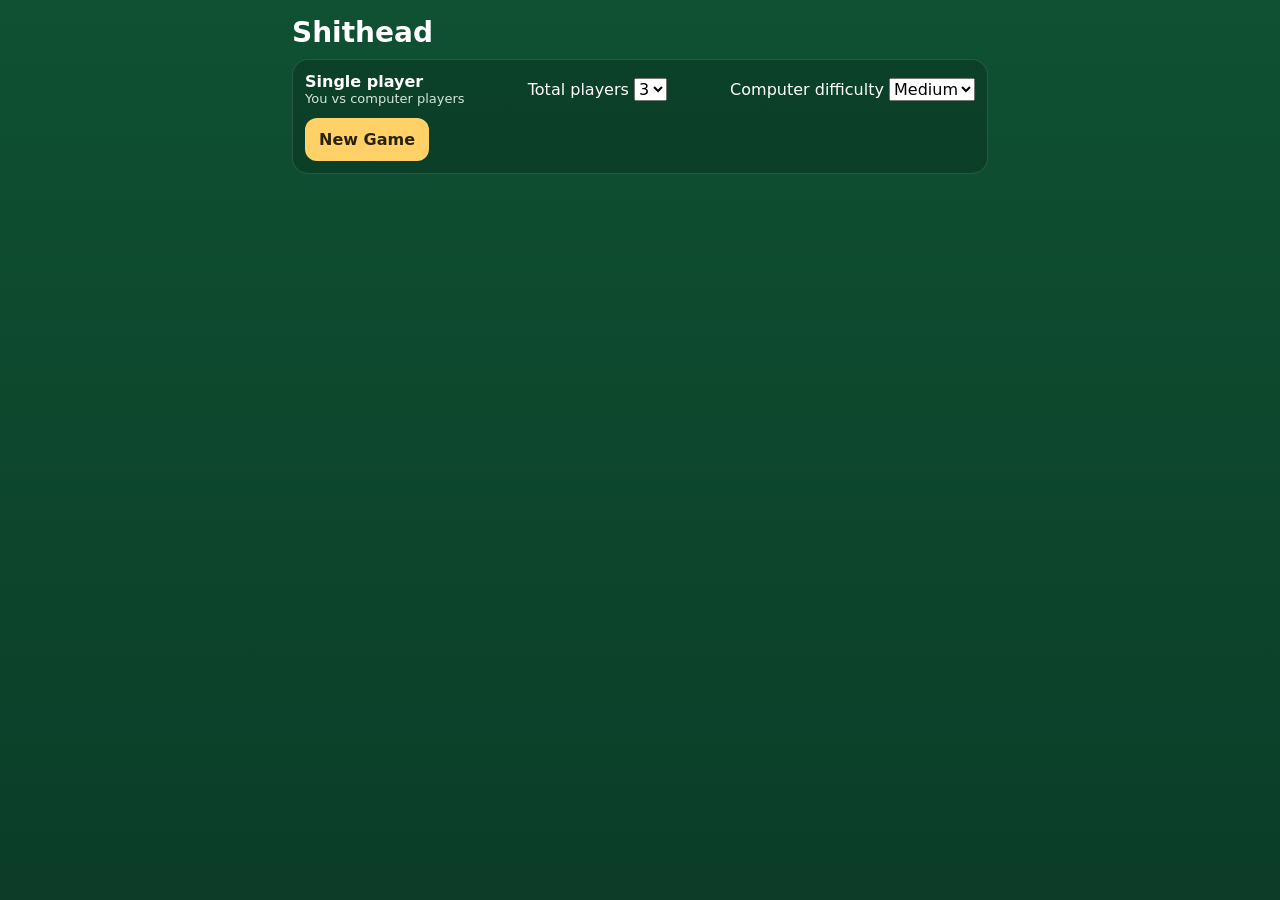
<file: singleplayer.html>
<!doctype html>
<html lang="en">
<head>
<meta charset="utf-8" />
<meta name="viewport" content="width=device-width, initial-scale=1, viewport-fit=cover" />
<title>Shithead</title>
<style>
:root{--bg:#0f5132;--panel:#0b3d28;--card:#fff;--ink:#111;--muted:#d7e6de;--accent:#ffd166;--danger:#ff6b6b}
*{box-sizing:border-box}
body{margin:0;font-family:system-ui,-apple-system,Segoe UI,Roboto,Helvetica,Arial,sans-serif;background:linear-gradient(#0f5132,#0b3d28);color:white;min-height:100vh}
button,select{font:inherit}.wrap{max-width:720px;margin:0 auto;padding:14px 12px 28px}
h1{margin:2px 0 8px;font-size:28px}.panel{background:rgba(0,0,0,.18);border:1px solid rgba(255,255,255,.12);border-radius:16px;padding:12px;margin:10px 0}
.row{display:flex;gap:10px;align-items:center;flex-wrap:wrap}.between{justify-content:space-between}.small{font-size:13px;color:var(--muted)}
.status{min-height:42px;font-weight:700}.players{display:grid;grid-template-columns:1fr 1fr;gap:8px}.player{background:rgba(255,255,255,.08);border-radius:12px;padding:8px}
.active{outline:2px solid var(--accent)}.finished{opacity:.5}.oppCount{display:inline-flex;align-items:center;justify-content:center;min-width:44px;height:32px;padding:0 9px;border-radius:999px;background:rgba(255,255,255,.16);font-size:18px;font-weight:900}.oppMeta{display:flex;justify-content:space-between;gap:8px;align-items:center;margin-bottom:7px}.cards{display:flex;gap:6px;flex-wrap:wrap;align-items:flex-end}
.card{width:56px;height:78px;background:var(--card);color:var(--ink);border-radius:8px;border:2px solid #ddd;display:flex;flex-direction:column;justify-content:space-between;padding:5px;font-weight:800;box-shadow:0 2px 5px rgba(0,0,0,.25);user-select:none}
.card.red{color:#c62828}.card.back{background:repeating-linear-gradient(45deg,#1d3557,#1d3557 6px,#457b9d 6px,#457b9d 12px);border-color:#d8e2ef;color:transparent}
.card.selectable{cursor:pointer}.card.selected{transform:translateY(-9px);outline:3px solid var(--accent)}.rank{font-size:20px;line-height:1}.suit{font-size:22px;align-self:flex-end}
.pileCard{width:72px;height:100px}.center{display:flex;justify-content:center;align-items:center;text-align:center}.pileArea{display:grid;grid-template-columns:1fr auto 1fr;align-items:center;gap:12px}
.btn{border:0;border-radius:12px;padding:12px 14px;font-weight:800;background:white;color:#173b2a;cursor:pointer}.btn.primary{background:var(--accent);color:#29220d}.btn.danger{background:var(--danger);color:#2e1111}.btn:disabled{opacity:.4;cursor:not-allowed}
.setupGrid{display:grid;grid-template-columns:1fr;gap:10px}.faceSection{display:grid;grid-template-columns:1fr;gap:6px}.label{font-size:13px;font-weight:700;color:var(--muted)}.hidden{display:none!important}.toast{font-size:14px;color:#fff2c2}.historyToggle{width:100%;display:flex;justify-content:space-between;align-items:center;margin-top:10px}.historyDrawer{display:none;margin-top:8px;max-height:180px;overflow:auto;background:rgba(0,0,0,.14);border-radius:10px;padding:8px}.historyDrawer.open{display:block}.historyItem{font-size:13px;padding:5px 2px;border-bottom:1px solid rgba(255,255,255,.08)}.historyItem:last-child{border-bottom:0}
@media(min-width:520px){.players{grid-template-columns:repeat(3,1fr)}.card{width:62px;height:86px}}
.homeTitle{color:inherit;text-decoration:none;cursor:pointer}.homeTitle:visited{color:inherit}

</style>
</head>
<body>
<div class="wrap">
<h1><a href="./index.html" class="homeTitle" aria-label="Back to home">Shithead</a></h1>
<div id="start" class="panel">
  <div class="row between">
    <div><div style="font-weight:800">Single player</div><div class="small">You vs computer players</div></div>
    <label>Total players
      <select id="playerCount"><option>2</option><option selected>3</option><option>4</option><option>5</option><option>6</option></select>
    </label>
    <label>Computer difficulty
      <select id="difficulty"><option value="easy">Easy</option><option value="medium" selected>Medium</option><option value="hard">Hard</option></select>
    </label>
  </div>
  <div style="margin-top:12px"><button id="newGame" class="btn primary">New Game</button></div>
</div>

<div id="setup" class="panel hidden">
  <div style="font-weight:800;margin-bottom:4px">Choose your face-up cards</div>
  <div class="small">Tap one card in your hand, then one face-up card to swap them.</div>
  <div class="setupGrid" style="margin-top:12px">
    <div class="faceSection"><div class="label">YOUR FACE-UP CARDS</div><div id="setupFace" class="cards"></div></div>
    <div class="faceSection"><div class="label">YOUR HAND</div><div id="setupHand" class="cards"></div></div>
  </div>
  <div class="row" style="margin-top:12px"><button id="readyBtn" class="btn primary">Ready</button><span id="setupNote" class="toast"></span></div>
</div>

<div id="game" class="hidden">
  <div id="opponents" class="players"></div>
  <div class="panel pileArea">
    <div><div class="label">DRAW PILE</div><div id="drawCount" style="font-size:26px;font-weight:900">0</div></div>
    <div class="center"><div><div id="topCard"></div><div id="pileCount" class="small"></div></div></div>
    <div style="text-align:right"><div class="label">DIRECTION</div><div id="direction" style="font-size:24px;font-weight:900">↻</div></div>
  </div>
  <div class="panel">
    <div id="status" class="status"></div>
    <div class="label">YOUR FACE-UP CARDS</div><div id="yourFace" class="cards" style="margin:6px 0 12px"></div>
    <div class="label">YOUR FACE-DOWN CARDS</div><div id="yourDown" class="cards" style="margin:6px 0 12px"></div>
    <div class="label">YOUR HAND</div><div id="yourHand" class="cards" style="margin:6px 0 12px"></div>
    <div class="row"><button id="playBtn" class="btn primary">Play</button><button id="pickupBtn" class="btn danger">Pick Up Pile</button></div>
    <div id="replayPanel" class="notice hidden" style="margin-top:12px"><div style="font-weight:800;margin-bottom:8px">Game over</div><div class="small" style="margin-bottom:10px">Play again? You can change the number of computers and difficulty first.</div><button id="playAgainBtn" class="btn primary" type="button">Play Again</button></div>
    <button id="historyToggle" class="btn historyToggle" type="button"><span>Turn History</span><span id="historyArrow">▾</span></button>
    <div id="historyDrawer" class="historyDrawer"><div id="turnHistory"></div></div>
  </div>
</div>
</div>

<script>
const ranks=['2','3','4','5','6','7','8','9','10','J','Q','K','A'];
const suits=['♥','♦','♣','♠'];
const value={2:2,3:3,4:4,5:5,6:6,7:7,8:8,9:9,10:10,J:11,Q:12,K:13,A:14,JOKER:15};
let G=null, selectedSetup=null, selectedPlay=[];
const $=id=>document.getElementById(id);

function makeDeck(nPlayers){
  const decks=Math.ceil(nPlayers/3), d=[];
  for(let k=0;k<decks;k++){
    for(const s of suits) for(const r of ranks) d.push({rank:r,suit:s,id:`${k}-${s}-${r}-${Math.random()}`});
    d.push({rank:'JOKER',suit:'',id:`${k}-J1-${Math.random()}`},{rank:'JOKER',suit:'',id:`${k}-J2-${Math.random()}`});
  }
  for(let i=d.length-1;i>0;i--){const j=Math.floor(Math.random()*(i+1));[d[i],d[j]]=[d[j],d[i]]}
  return d;
}
function cardHTML(c,opts={}){
  const red=c.suit==='♥'||c.suit==='♦', txt=c.rank==='JOKER'?'🃏':c.rank;
  return `<div class="card ${red?'red':''} ${opts.back?'back':''} ${opts.cls||''}" data-id="${c.id||''}"><span class="rank">${opts.back?'':txt}</span><span class="suit">${opts.back?'':(c.rank==='JOKER'?'':c.suit)}</span></div>`;
}
function sortCards(cards){
  const suitOrder={'♥':0,'♦':1,'♣':2,'♠':3,'':4};
  return [...cards].sort((a,b)=>(value[a.rank]-value[b.rank]) || ((suitOrder[a.suit]??9)-(suitOrder[b.suit]??9)));
}
function sortPlayerCards(p){
  p.hand=sortCards(p.hand);
  p.face=sortCards(p.face);
}

function deal(n){
  const deck=makeDeck(n), players=[];
  for(let i=0;i<n;i++) players.push({name:i===0?'You':`Computer ${i}`,hand:[],face:[],down:[],finished:false});
  for(let r=0;r<3;r++) for(const p of players) p.down.push(deck.pop());
  for(let r=0;r<3;r++) for(const p of players) p.face.push(deck.pop());
  for(let r=0;r<3;r++) for(const p of players) p.hand.push(deck.pop());
  players.forEach(sortPlayerCards);
  G={players,draw:deck,pile:[],current:0,direction:1,phase:'setup',winnerOrder:[],message:'',mustLow:false,difficulty:$('difficulty')?.value||'medium',history:[]};
  aiSetup(); renderSetup();
}
function scoreCard(c){
  if(c.rank==='2')return 100;if(c.rank==='10')return 98;if(c.rank==='JOKER')return 94;if(c.rank==='4')return 90;if(c.rank==='8')return 82;if(c.rank==='7')return 70;return value[c.rank];
}
function aiSetup(){
  for(let i=1;i<G.players.length;i++){const p=G.players[i], all=[...p.hand,...p.face].sort((a,b)=>scoreCard(b)-scoreCard(a));p.face=sortCards(all.slice(0,3));p.hand=sortCards(all.slice(3));}
}
function renderSetup(){
  $('start').classList.add('hidden');$('setup').classList.remove('hidden');
  $('setupFace').innerHTML=G.players[0].face.map(c=>cardHTML(c,{cls:'selectable'})).join('');
  $('setupHand').innerHTML=G.players[0].hand.map(c=>cardHTML(c,{cls:'selectable'})).join('');
  document.querySelectorAll('#setup .card').forEach(el=>el.onclick=()=>setupTap(el.dataset.id));
}
function setupTap(id){
  const p=G.players[0], inHand=p.hand.find(c=>c.id===id), zone=inHand?'hand':'face';
  if(!selectedSetup){selectedSetup={id,zone};$('setupNote').textContent='Now tap a card in the other row.';highlightSetup();return}
  if(zone===selectedSetup.zone){selectedSetup={id,zone};highlightSetup();return}
  const a=selectedSetup.zone==='hand'?p.hand:p.face,b=zone==='hand'?p.hand:p.face;
  const ai=a.findIndex(c=>c.id===selectedSetup.id),bi=b.findIndex(c=>c.id===id);[a[ai],b[bi]]=[b[bi],a[ai]];
  sortPlayerCards(p);
  selectedSetup=null;$('setupNote').textContent='';renderSetup();
}
function highlightSetup(){document.querySelectorAll('#setup .card').forEach(el=>el.classList.toggle('selected',el.dataset.id===selectedSetup?.id))}
function startGame(){
  G.phase='play';$('setup').classList.add('hidden');$('game').classList.remove('hidden');
  let red=[];G.players.forEach((p,i)=>p.hand.forEach(c=>{if(c.rank==='3'&&(c.suit==='♥'||c.suit==='♦'))red.push(i)}));
  if(red.length)G.current=red[Math.floor(Math.random()*red.length)];
  else{let best={v:99,i:0};G.players.forEach((p,i)=>p.hand.forEach(c=>{let v=value[c.rank]??15;if(v<best.v)best={v,i}}));G.current=best.i}
  G.message=`${G.players[G.current].name} goes first. Computer difficulty: ${(G.difficulty||'medium')[0].toUpperCase()+(G.difficulty||'medium').slice(1)}.`;addHistory(G.message);render();maybeAITurn();
}
function meaningfulTop(){for(let i=G.pile.length-1;i>=0;i--)if(G.pile[i].rank!=='4')return G.pile[i];return null}
function consecutiveCount(rank){let n=0;for(let i=G.pile.length-1;i>=0;i--){const c=G.pile[i];if(c.rank==='4')continue;if(c.rank===rank)n++;else break}return n}
function isMagic(c){return ['2','4','10','JOKER'].includes(c.rank)}
function legal(c){
  const top=meaningfulTop();if(!top)return true;
  if(c.rank==='10'&&top.rank==='7')return false;
  if(isMagic(c))return true;
  if(G.mustLow)return value[c.rank]<=7;
  return value[c.rank]>=value[top.rank];
}
function drawUp(p){while(G.draw.length&&p.hand.length<3)p.hand.push(G.draw.pop());p.hand=sortCards(p.hand)}
function addHistory(text){if(!G)return;G.history??=[];G.history.push(text)}
function checkFinish(i){const p=G.players[i];if(!G.draw.length&&!p.hand.length&&!p.face.length&&!p.down.length&&!p.finished){p.finished=true;G.winnerOrder.push(i);addHistory(`${p.name} is out in place ${G.winnerOrder.length}.`);return true}return false}
function activeCount(){return G.players.filter(p=>!p.finished).length}
function advance(steps){
  if(activeCount()<=1)return;
  for(let s=0;s<steps;s++){
    let tries=0;
    do{
      G.current=(G.current+G.direction+G.players.length)%G.players.length;
      tries++;
    }while(G.players[G.current].finished&&tries<G.players.length);
  }
}
function normalizeCurrent(){
  if(activeCount()>1&&G.players[G.current]?.finished)advance(1);
}
function playCards(i,cards){
  if(!cards.length||cards.some(c=>c.rank!==cards[0].rank)||!legal(cards[0]))return false;
  const p=G.players[i];
  for(const c of cards){for(const z of ['hand','face','down']){const x=p[z].findIndex(q=>q.id===c.id);if(x>=0){p[z].splice(x,1);break}}G.pile.push(c)}
  const rank=cards[0].rank;let clear=false,sameTurn=false;
  if(rank==='JOKER')for(let k=0;k<cards.length;k++)G.direction*=-1;
  if(rank==='8'){
    G.mustLow=false;drawUp(p);const finishedNow=checkFinish(i);G.message=`${p.name} played ${cards.length>1?cards.length+' × ':''}8 and skipped ${cards.length} player${cards.length>1?'s':''}.`;addHistory(G.message);if(finishedNow)G.message+=` ${p.name} is out!`; 
    if(activeCount()<=1){endGame();return true}
    advance(cards.length+1);normalizeCurrent();render();maybeAITurn();return true;
  }
  if(rank==='10'){clear=true;sameTurn=true}
  if(rank==='2')G.mustLow=false;else if(rank==='7')G.mustLow=true;else if(rank==='4'){}else G.mustLow=false;
  if(rank!=='4'&&consecutiveCount(rank)>=4){clear=true;sameTurn=true}
  if(clear){G.pile=[];G.mustLow=false;G.message=`${p.name} cleared the pile and plays again.`}
  else G.message=`${p.name} played ${cards.length>1?cards.length+' × ':''}${rank}.`;
  addHistory(G.message);
  drawUp(p);const finishedNow=checkFinish(i);if(finishedNow)G.message+=` ${p.name} is out!`;
  if(activeCount()<=1){endGame();return true}
  if(!sameTurn||p.finished)advance(1);
  normalizeCurrent();render();maybeAITurn();return true;
}
function pickup(i){
  const p=G.players[i];if(!G.pile.length)return;
  p.hand.push(...G.pile);p.hand=sortCards(p.hand);G.pile=[];G.mustLow=false;G.message=`${p.name} picked up the pile.`;addHistory(G.message);advance(1);render();maybeAITurn();
}
function availableZone(p){if(p.hand.length)return 'hand';if(G.draw.length)return 'hand';if(p.face.length)return 'face';return 'down'}
function legalGroups(p){
  const z=availableZone(p);if(z==='down')return p.down.map(c=>[c]);
  const by={};p[z].forEach(c=>(by[c.rank]??=[]).push(c));return Object.values(by).filter(g=>legal(g[0]));
}
function chooseAIGroup(groups){
  const difficulty=G.difficulty||'medium';
  if(difficulty==='easy')return groups[Math.floor(Math.random()*groups.length)];

  // Always take an immediate four-of-a-kind clear when available.
  const clear=groups.find(g=>g[0].rank!=='4'&&consecutiveCount(g[0].rank)+g.length>=4);
  if(clear)return clear;

  if(difficulty==='hard'){
    // Prefer spending ordinary low cards before powerful utility cards.
    const utilityPenalty={2:70,4:55,8:45,10:80,JOKER:75,7:25};
    return [...groups].sort((a,b)=>{
      const ca=a[0],cb=b[0];
      const sa=(value[ca.rank]||15)+(utilityPenalty[ca.rank]||0)-(a.length-1)*5;
      const sb=(value[cb.rank]||15)+(utilityPenalty[cb.rank]||0)-(b.length-1)*5;
      return sa-sb;
    })[0];
  }

  // Medium: current strategy, generally play the lowest-value legal group.
  return [...groups].sort((a,b)=>scoreCard(a[0])-scoreCard(b[0]))[0];
}
function aiTurn(){
  if(G.phase!=='play'||G.current===0)return;if(activeCount()<=1)return endGame();
  const i=G.current,p=G.players[i],z=availableZone(p);
  if(z==='down'){const c=p.down[Math.floor(Math.random()*p.down.length)];p.down=p.down.filter(x=>x.id!==c.id);if(legal(c))playCards(i,[c]);else{G.pile.push(c);pickup(i)}return}
  const groups=legalGroups(p);if(!groups.length){pickup(i);return}
  playCards(i,chooseAIGroup(groups));
}
function maybeAITurn(){if(activeCount()<=1){endGame();return}normalizeCurrent();if(G.current!==0)setTimeout(aiTurn,550)}
function endGame(){if(G.phase==='done')return;G.phase='done';const loser=G.players.find(p=>!p.finished);G.message=`${loser?.name||'Nobody'} is the SHITHEAD.`;addHistory(G.message);render()}
function humanPlay(){
  if(G.current!==0||G.phase!=='play')return;const p=G.players[0],z=availableZone(p);if(z==='down')return;
  const cards=p[z].filter(c=>selectedPlay.includes(c.id));if(playCards(0,cards))selectedPlay=[];
}
function humanDown(id){
  if(G.current!==0)return;const p=G.players[0];if(availableZone(p)!=='down')return;
  const c=p.down.find(x=>x.id===id);p.down=p.down.filter(x=>x.id!==id);if(legal(c))playCards(0,[c]);else{G.pile.push(c);pickup(0)}
}
function toggleSelect(id){
  if(G.current!==0)return;const p=G.players[0],z=availableZone(p);if(z==='down')return;
  const arr=p[z],c=arr.find(x=>x.id===id);if(!c)return;
  if(selectedPlay.length){const first=arr.find(x=>x.id===selectedPlay[0]);if(first&&first.rank!==c.rank)selectedPlay=[]}
  selectedPlay=selectedPlay.includes(id)?selectedPlay.filter(x=>x!==id):[...selectedPlay,id];render();
}
function render(){
  const p=G.players[0];
  $('opponents').innerHTML=G.players.slice(1).map((q,idx)=>{
    const total=q.hand.length+q.face.length+q.down.length;
    return `<div class="player ${G.current===idx+1?'active':''} ${q.finished?'finished':''}">
      <div class="oppMeta"><div style="font-weight:800">${q.name}${q.finished?' ✓':''}</div><div class="oppCount">${total} cards</div></div>
      <div class="small">Hand ${q.hand.length} · Face-up ${q.face.length} · Face-down ${q.down.length}</div>
      <div class="cards" style="margin-top:7px">${q.face.map(c=>cardHTML(c)).join('')}</div>
    </div>`;
  }).join('');
  $('drawCount').textContent=G.draw.length;$('pileCount').textContent=`Pile: ${G.pile.length} card${G.pile.length===1?'':'s'}`;$('direction').textContent=G.direction===1?'↻':'↺';
  const top=G.pile[G.pile.length-1];$('topCard').innerHTML=top?cardHTML(top,{cls:'pileCard'}):'<div class="small">Empty pile</div>';
  $('status').textContent=G.message+(G.phase==='play'&&G.current===0?' Your turn.':'');
  $('yourFace').innerHTML=p.face.map(c=>cardHTML(c,{cls:availableZone(p)==='face'&&G.current===0?'selectable':''})).join('');
  $('yourDown').innerHTML=p.down.map(c=>cardHTML(c,{back:true,cls:availableZone(p)==='down'&&G.current===0?'selectable':''})).join('');
  $('yourHand').innerHTML=p.hand.map(c=>cardHTML(c,{cls:availableZone(p)==='hand'&&G.current===0?'selectable':''})).join('');
  document.querySelectorAll('#yourHand .card,#yourFace .card').forEach(el=>{el.onclick=()=>toggleSelect(el.dataset.id);el.classList.toggle('selected',selectedPlay.includes(el.dataset.id))});
  document.querySelectorAll('#yourDown .card').forEach(el=>el.onclick=()=>humanDown(el.dataset.id));
  const z=availableZone(p);$('playBtn').disabled=G.current!==0||G.phase!=='play'||z==='down'||selectedPlay.length===0;
  $('pickupBtn').disabled=G.current!==0||G.phase!=='play'||G.pile.length===0;
  $('replayPanel')?.classList.toggle('hidden',G.phase!=='done');
  const hist=$('turnHistory');if(hist){hist.innerHTML=(G.history||[]).map(x=>`<div class="historyItem">${x}</div>`).join('');const drawer=$('historyDrawer');if(drawer?.classList.contains('open'))drawer.scrollTop=drawer.scrollHeight}
}
$('newGame').onclick=()=>deal(parseInt($('playerCount').value));
$('playAgainBtn').onclick=()=>{selectedPlay=[];selectedSetup=null;$('game').classList.add('hidden');$('setup').classList.add('hidden');$('start').classList.remove('hidden');$('historyDrawer').classList.remove('open');$('historyArrow').textContent='▾';};
$('readyBtn').onclick=startGame;$('playBtn').onclick=humanPlay;$('pickupBtn').onclick=()=>pickup(0);$('historyToggle').onclick=()=>{const d=$('historyDrawer');d.classList.toggle('open');$('historyArrow').textContent=d.classList.contains('open')?'▴':'▾';if(d.classList.contains('open'))d.scrollTop=d.scrollHeight};
</script>

</body>
</html>
</file>
